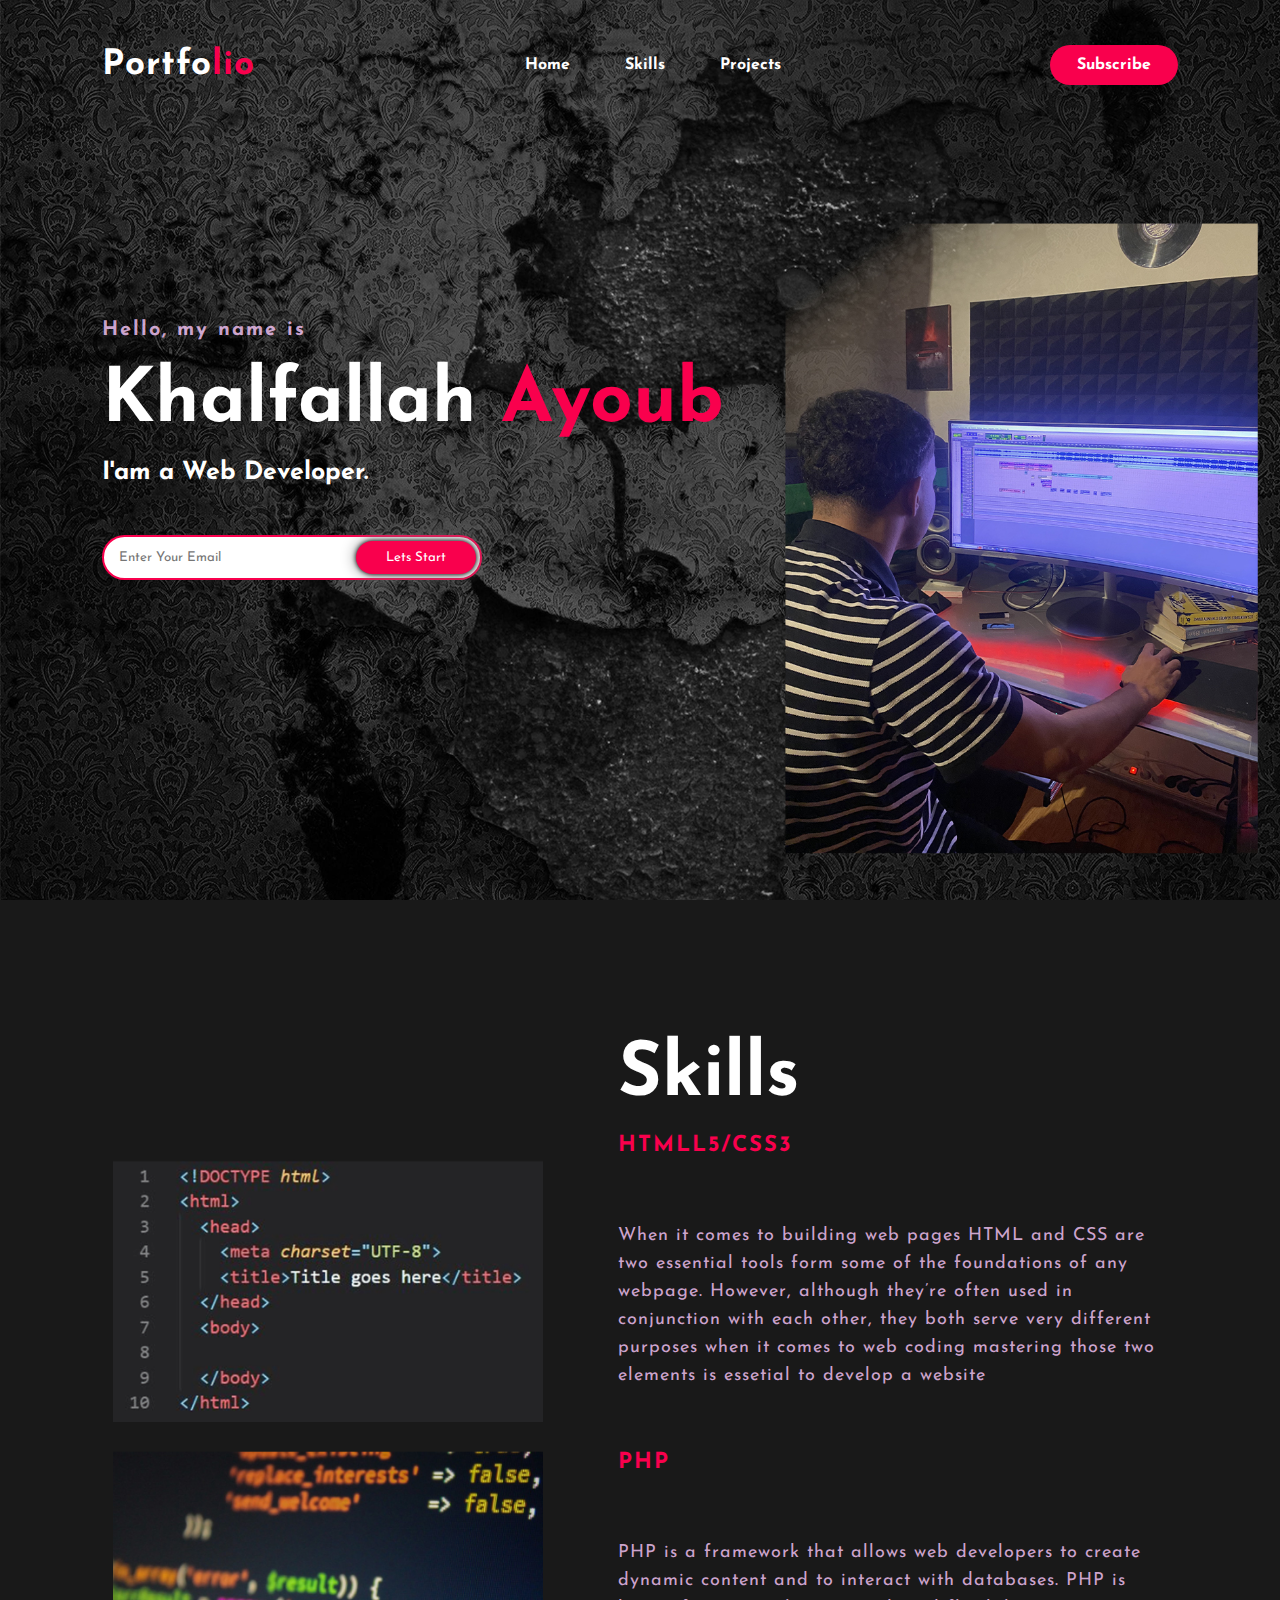
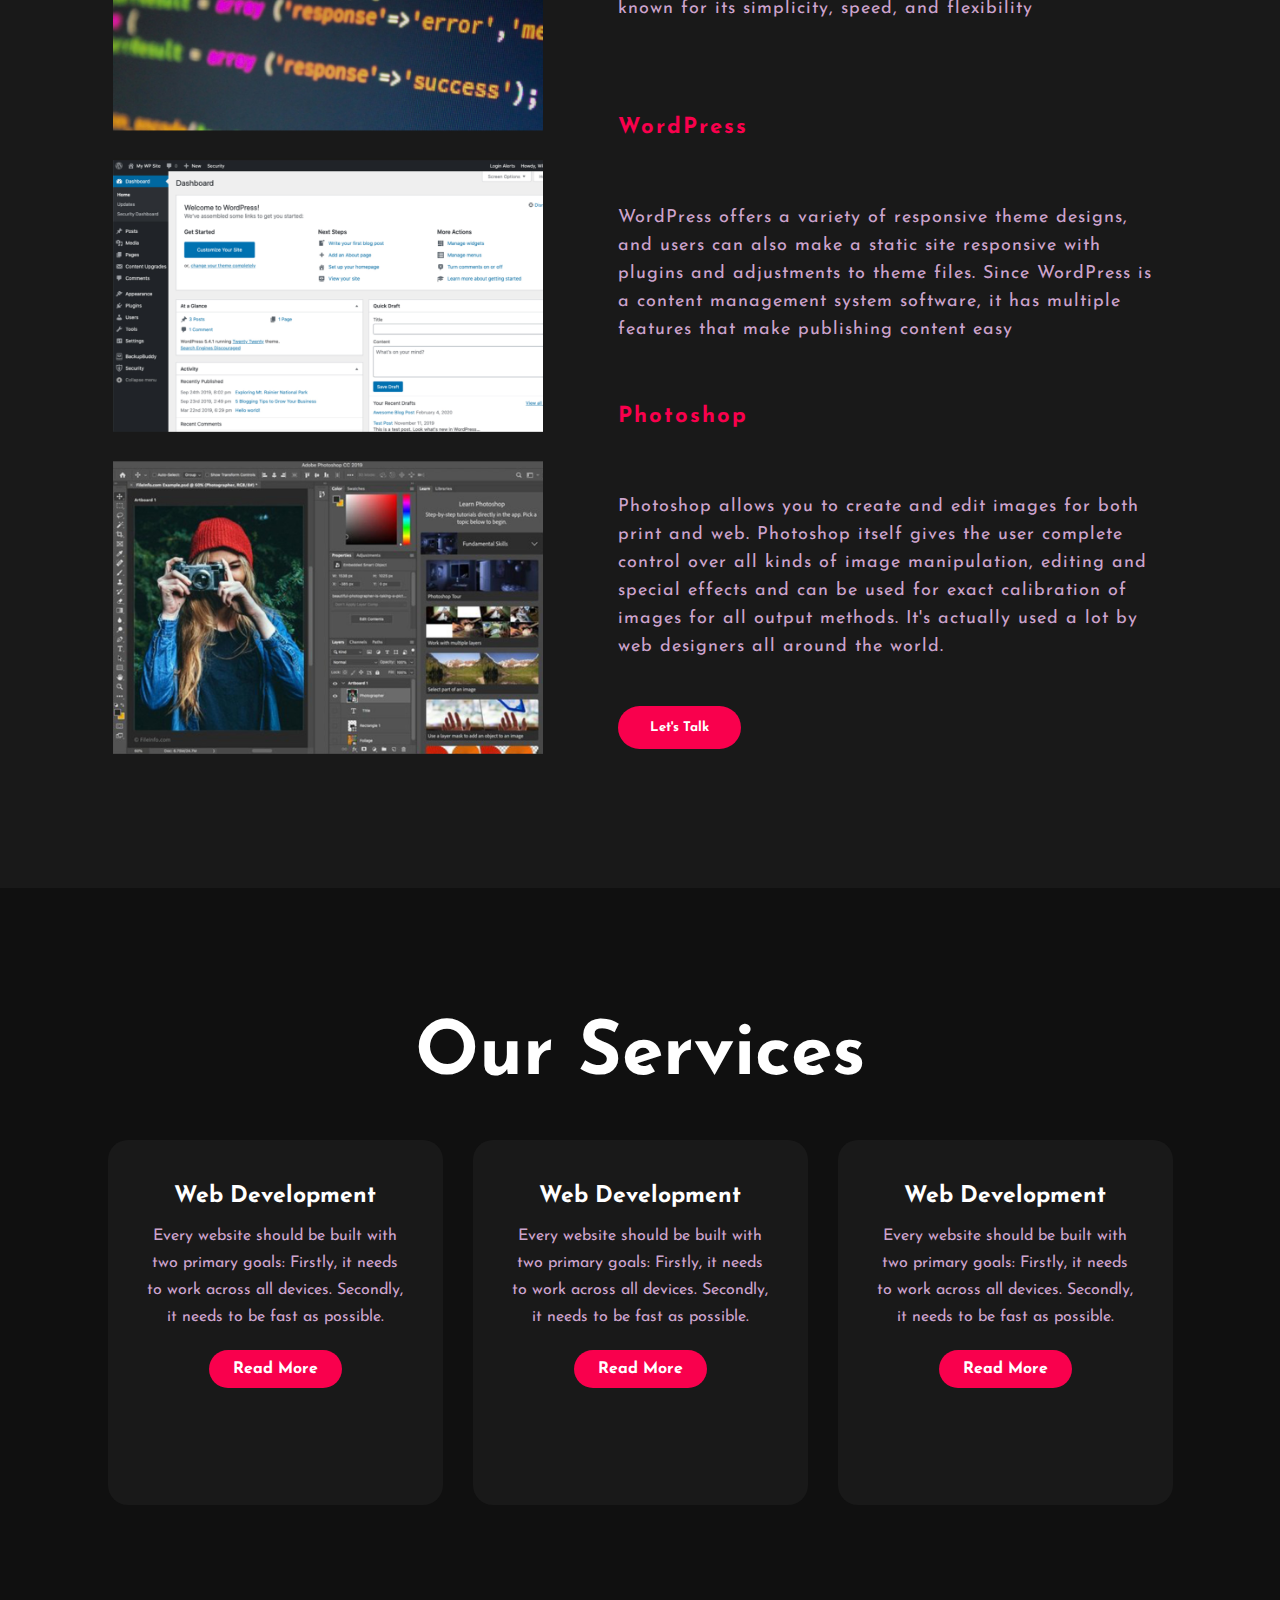
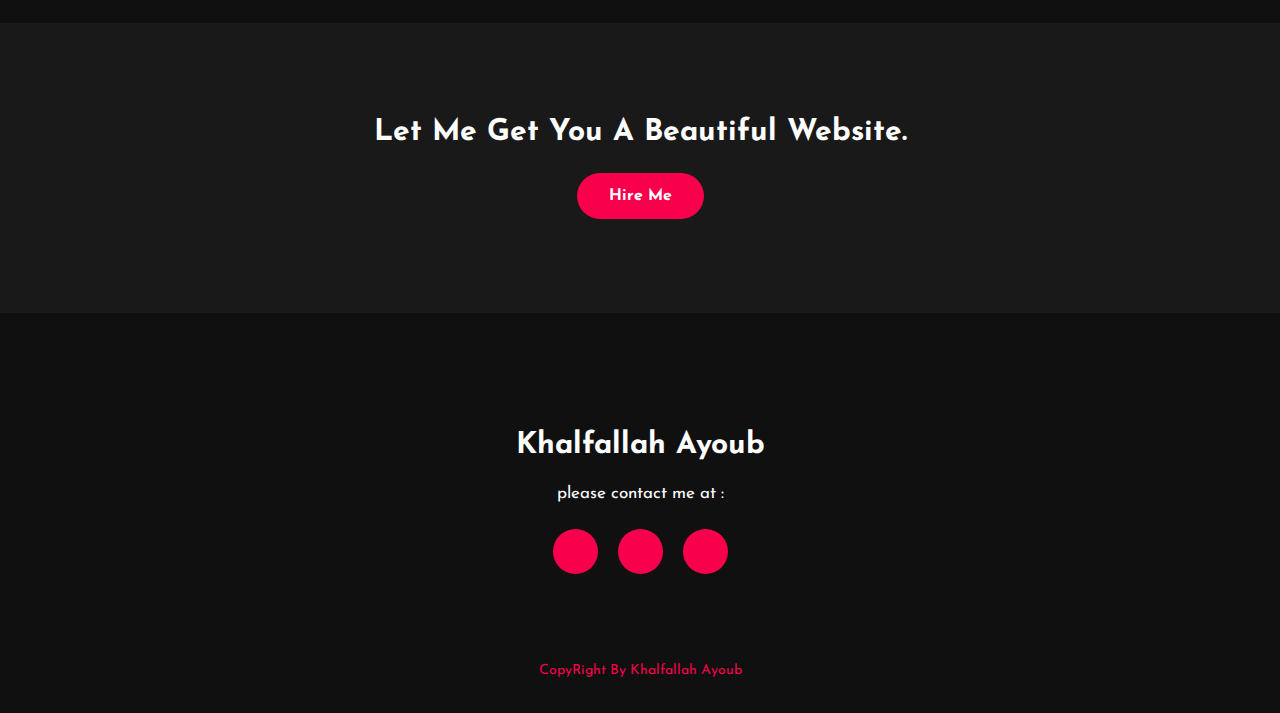
<file: Skills/index.html>
<!DOCTYPE html>
<html>
<head>
	<title>Portfolio website</title>
	<link rel="stylesheet" type="text/css" href="css/style.css">

	<link rel="preconnect" href="https://fonts.gstatic.com">
  <link href="https://fonts.googleapis.com/css2?family=Josefin+Sans:ital,wght@0,100;0,200;0,300;0,400;0,500;0,600;0,700;1,100;1,200;1,300;1,400;1,500;1,600;1,700&display=swap" rel="stylesheet">

  <link rel="stylesheet" href="https://cdnjs.cloudflare.com/ajax/libs/font-awesome/5.15.3/css/all.min.css" integrity="sha512-iBBXm8fW90+nuLcSKlbmrPcLa0OT92xO1BIsZ+ywDWZCvqsWgccV3gFoRBv0z+8dLJgyAHIhR35VZc2oM/gI1w==" crossorigin="anonymous" referrerpolicy="no-referrer" />

</head>
<body>
	<!----hero Section start---->

	<div class="hero">
		<nav>
			<h2 class="logo">Portfo<span>lio</span></h2>
			<ul>
				<li><a href="../index.html">Home</a></li>
				
				<li><a href="index.html">Skills</a></li>
                <li><a href="../projects/index.html">Projects</a></li>
				    
			</ul>
			<a href="#" class="btn">Subscribe</a>
		</nav>

		<div class="content">
			<h4>Hello, my name is</h4>
			<h1>Khalfallah <span>Ayoub</span></h1>
			<h3>I'am a Web Developer.</h3>
			<div class="newslatter">
				<form>
					<input type="email" name="email" id="mail" placeholder="Enter Your Email">
					<input type="submit" name="submit" value="Lets Start">
				</form>
			</div>
		</div>
	</div>

	<!----About section start---->
	<section class="about">
		<div class="main">
       <div class="cont">
			<img src="img/main-img.jpg"></div>
			<div class="about-text">
				<h2>Skills</h2>
				<h5> <span>HTMLL5/CSS3</span></h5>
				<p>When it comes to building web pages HTML and CSS are two essential tools form some of the foundations of any webpage. However, although they’re often used in conjunction with each other, they both serve very different purposes when it comes to web coding mastering those two elements is essetial to develop a website </p>
                <br>
                <h5> <span>PHP</span></h5>
				<p>PHP is a framework that allows web developers to create dynamic content and to interact with databases. PHP is known for its simplicity, speed, and flexibility </p>
                 <br>
                <br>
                 <br>
                <h5> <span>WordPress</span></h5>
				<p> WordPress offers a variety of responsive theme designs, and users can also make a static site responsive with plugins and adjustments to theme files. Since WordPress is a content management system software, it has multiple features that make publishing content easy</p>
                
                <br>
                <h5> <span>Photoshop</span></h5>
				<p>Photoshop allows you to create and edit images for both print and web. Photoshop itself gives the user complete control over all kinds of image manipulation, editing and special effects and can be used for exact calibration of images for all output methods. It's actually used a lot by web designers all around the world. </p>
                
                
                
               
                
                
				<button type="button">Let's Talk</button>
			</div>
		</div>
	</section>

	<!-----service section start----------->
	<div class="service">
		<div class="title">
			<h2>Our Services</h2>
		</div>

		<div class="box">
			<div class="card">
				<i class="fas fa-bars"></i>
				<h5>Web Development</h5>
				<div class="pra">
					<p>Every website should be built with two primary goals: Firstly, it needs to work across all devices. Secondly, it needs to be fast as possible.</p>

					<p style="text-align: center;">
						<a class="button" href="#">Read More</a>
					</p>
				</div>
			</div>

			<div class="card">
				<i class="far fa-user"></i>
				<h5>Web Development</h5>
				<div class="pra">
					<p>Every website should be built with two primary goals: Firstly, it needs to work across all devices. Secondly, it needs to be fast as possible.</p>

					<p style="text-align: center;">
						<a class="button" href="#">Read More</a>
					</p>
				</div>
			</div>

			<div class="card">
				<i class="far fa-bell"></i>
				<h5>Web Development</h5>
				<div class="pra">
					<p>Every website should be built with two primary goals: Firstly, it needs to work across all devices. Secondly, it needs to be fast as possible.</p>

					<p style="text-align: center;">
						<a class="button" href="#">Read More</a>
					</p>
				</div>
			</div>
		</div>
	</div>

	<!------Contact Me------>
	<div class="contact-me">
		<p>Let Me Get You A Beautiful Website.</p>
		<a class="button-two" href="#">Hire Me</a>
	</div>

	<!------footer start--------->
	<footer>
		<p>Khalfallah Ayoub</p>
		<p>please contact me at :</p>
		<div class="social">
			<a href="#"><i class="fab fa-facebook-f"></i></a>
			<a href="#"><i class="fab fa-instagram"></i></a>
			<a href="#"><i class="fab fa-dribbble"></i></a>
		</div>
		<p class="end">CopyRight By Khalfallah Ayoub</p>
	</footer>
</body>
</html>
</file>
<file: Skills/css/style.css>
*{
	padding: 0;
	margin: 0;
	font-family: 'Josefin Sans', sans-serif;
	box-sizing: border-box;
}
.hero{
	height: 100vh;
	width: 100%;
	background-image: url(../img/background.jpg);
	background-size: cover;
	background-position: center;
}
nav{
	display: flex;
	align-items: center;
	justify-content: space-between;
	padding-top: 45px;
	padding-left: 8%;
	padding-right: 8%;
}
.logo{
	color: white;
	font-size: 35px;
	letter-spacing: 1px;
	cursor: pointer;
}
span{
	color: #f9004d;
}
nav ul li{
	list-style-type: none;
	display: inline-block;
	padding: 10px  25px;
}
nav ul li a{
	color: white;
	text-decoration: none;
	font-weight: bold;
	text-transform: capitalize;
}
nav ul li a:hover{
	color: #f9004d;
	transition: .4s;
}
.btn{
	background-color:#f9004d;
	color: white;
	text-decoration: none;
	border: 2px solid transparent;
	font-weight: bold;
	padding: 10px 25px;
	border-radius: 30px;
	transition: transform .4s; 
}
.btn:hover{
	transform: scale(1.2);
}
.content{
	position: absolute;
	top: 50%;
	left:8%;
	transform: translateY(-50%);
}
h1{
	color: white;
	margin: 20px 0px 20px;
	font-size: 75px;
}
h3{
	color: white;
	font-size: 25px;
	margin-bottom: 50px;
}
h4{
	color: #fcfc;
	letter-spacing: 2px;
	font-size: 20px;
    margin-bottom: 25px;
}
.newslatter form{
	width: 380px;
	max-width: 100%;
	position: relative;
}
.newslatter form input:first-child{
	display: inline-block;
	width: 100%;
	padding: 14px 130px 14px 15px;
	border: 2px solid #f9004d;
	outline: none;
	border-radius: 30px;
}
.newslatter form input:last-child{
	position: absolute;
	display: inline-block;
	outline: none;
	border: none;
	padding: 10px 30px;
	border-radius: 30px;
	background-color:#f9004d;
	color: white;
	box-shadow: 0px 0px 5px #000, 0px 0px 15px #858585;
	top: 6px;
	right: 6px; 
}

.about{
	width: 100%;
	padding: 100px 0px;
	background-color: #191919;
}
.about img{
	height: auto;
	width: 430px;
    margin-bottom: 30px;
}
.about-text{
	width: 550px;
}
.main{
	width: 1130px;
	max-width: 95%;
	margin: 0 auto;
	display: flex;
	align-items: center;
	justify-content: space-around;
}
.about-text h2{
	color: white;
	font-size: 75px;
	text-transform: capitalize;
	margin-bottom: 20px;
}
.about-text h5{
	color: white;
	letter-spacing: 2px;
	font-size: 22px;
	margin-bottom: 65px;
	text-transform: capitalize;
}
.about-text p{
	color: #fcfc;
	letter-spacing: 1px;
	line-height: 28px;
	font-size: 18px;
	margin-bottom: 45px;
}
button{
	background-color:#f9004d;
	color: white;
	text-decoration: none;
	border: 2px solid transparent;
	font-weight: bold;
	padding: 13px 30px;
	border-radius: 30px;
	transition: .4s; 
}
button:hover{
	background-color: transparent;
	border: 2px solid #f9004d;
	cursor: pointer;
}

.service{
	background: #101010;
	width: 100%;
	padding: 100px 0px;
}
.title h2{
	color: white;
	font-size: 75px;
	width: 1130px;
	margin: 30px auto;
	text-align: center;
}
.box{
	display: flex;
	justify-content: center;
	align-items: center;
	min-height: 400px;
}
.card{
	height: 365px;
	width: 335px;
	padding: 20px 35px;
	background: #191919;
	border-radius: 20px;
	margin: 15px;
	position: relative;
	overflow: hidden;
	text-align: center;
}
.card i{
	font-size: 50px;
	display: block;
	text-align: center;
	margin: 25px 0px;
	color: #f9004d;

}
h5{
	color: white;
	font-size: 23px;
	margin-bottom: 15px;
}

.pra p{
	color: #fcfc;
	font-size: 16px;
	line-height: 27px;
	margin-bottom: 25px;
}
.card .button{
	background-color:#f9004d;
	color: white;
	text-decoration: none;
	border: 2px solid transparent;
	font-weight: bold;
	padding: 9px 22px;
	border-radius: 30px;
	transition: .4s; 
}
.card .button:hover{
	background-color: transparent;
	border: 2px solid #f9004d;
	cursor: pointer;
}
.contact-me{
	width: 100%;
	height: 290px;
	background: #191919;
	display: flex;
	align-items: center;
	flex-direction: column;
	justify-content: center;
}
.contact-me p{
	color: white;
	font-size: 30px;
	font-weight: bold;
	margin-bottom: 25px;
}
.contact-me .button-two{
	background-color:#f9004d;
	color: white;
	text-decoration: none;
	border: 2px solid transparent;
	font-weight: bold;
	padding: 13px 30px;
	border-radius: 30px;
	transition: .4s; 
}
.contact-me .button-two:hover{
	background-color: transparent;
	border: 2px solid #f9004d;
	cursor: pointer;
}
footer{
	position: relative;
	width: 100%;
	height: 400px;
	background: #101010;
	display: flex;
	flex-direction: column;
	align-items: center;
	justify-content: center;
}
footer p:nth-child(1){
	font-size: 30px;
	color: white;
	margin-bottom: 20px;
	font-weight: bold;
}
footer p:nth-child(2){
	color: white;
	font-size: 17px;
	width: 500px;
	text-align: center;
	line-height: 26px;
}
.social{
	display: flex;
}
.social a{
	width: 45px;
	height: 45px;
	display: flex;
	align-items: center;
	justify-content: center;
	background:  #f9004d;
	border-radius: 50%;
	margin: 22px 10px;
	color: white;
	text-decoration: none;
	font-size: 20px;
}
.social a:hover{
	transform: scale(1.3);
	transition: .3s;
}
.end{
	position: absolute;
	color:#f9004d;
	bottom: 35px;
	font-size: 14px; 
}
</file>
